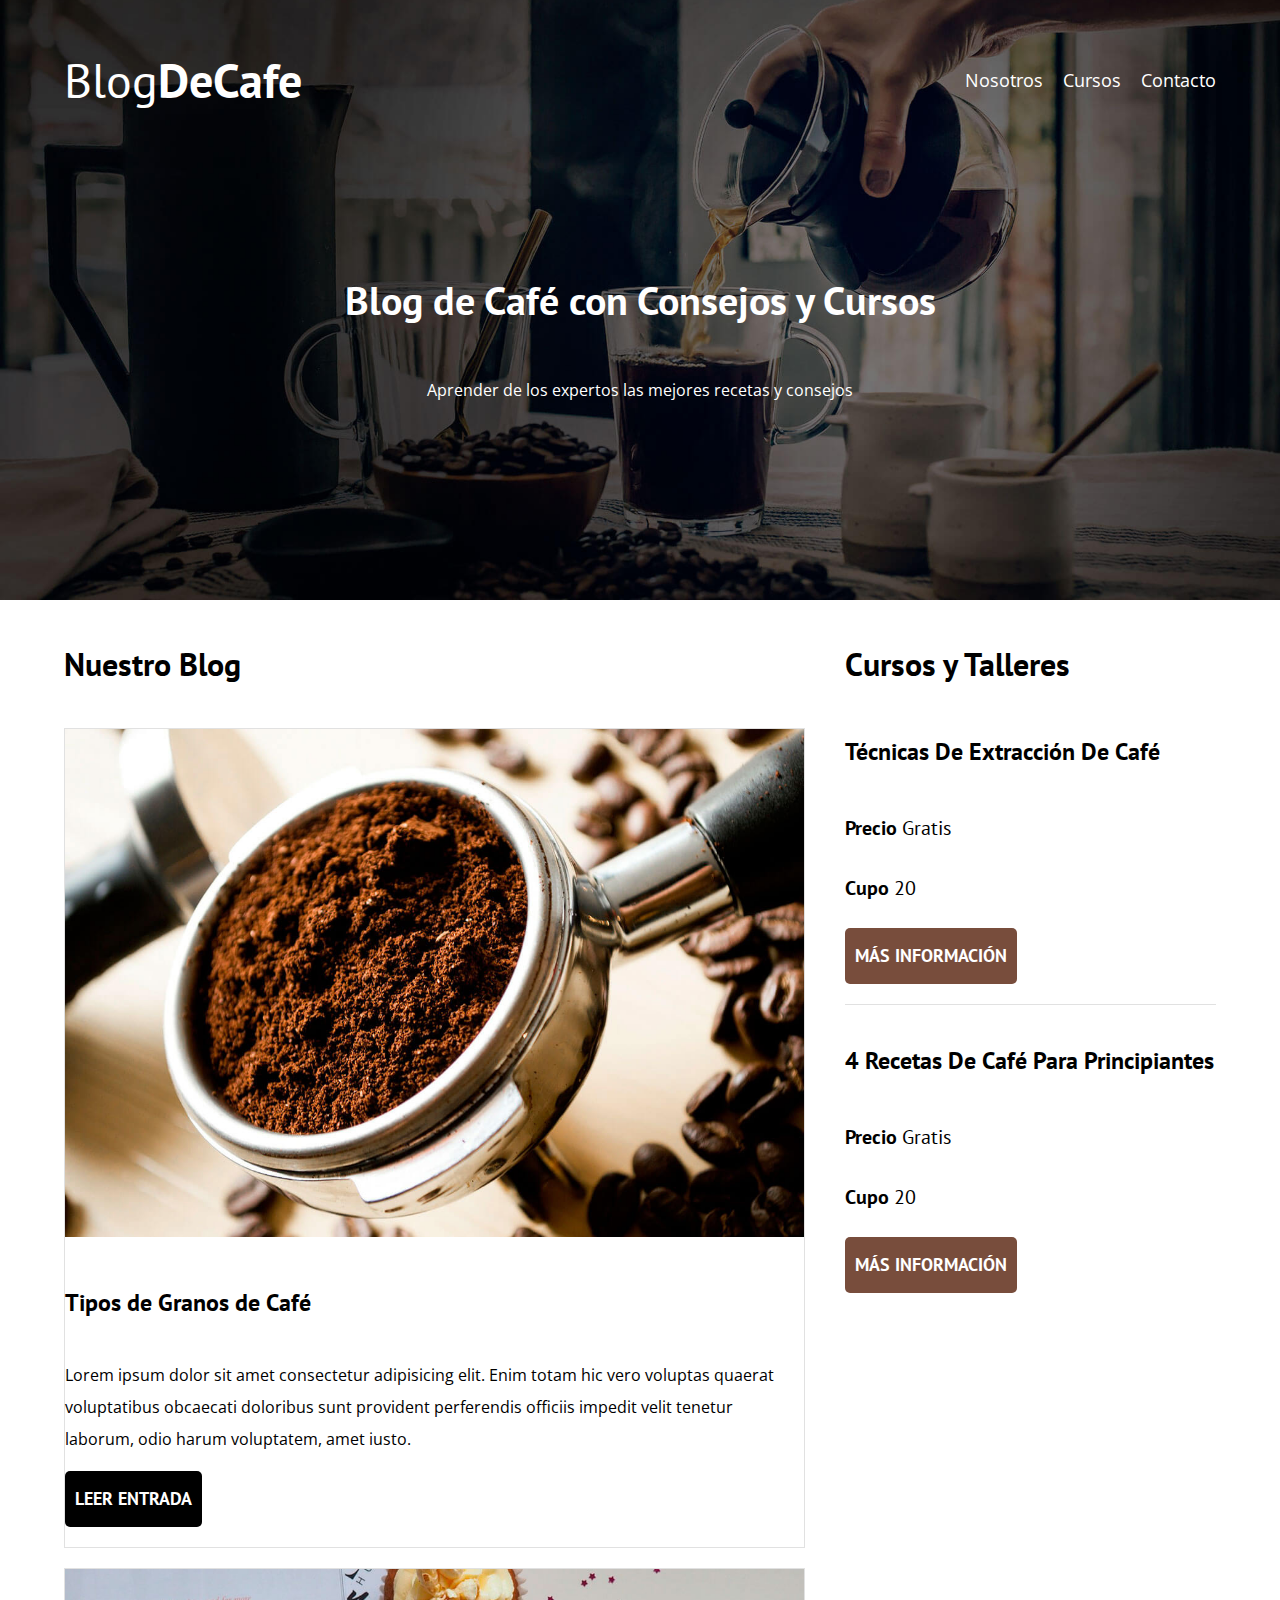
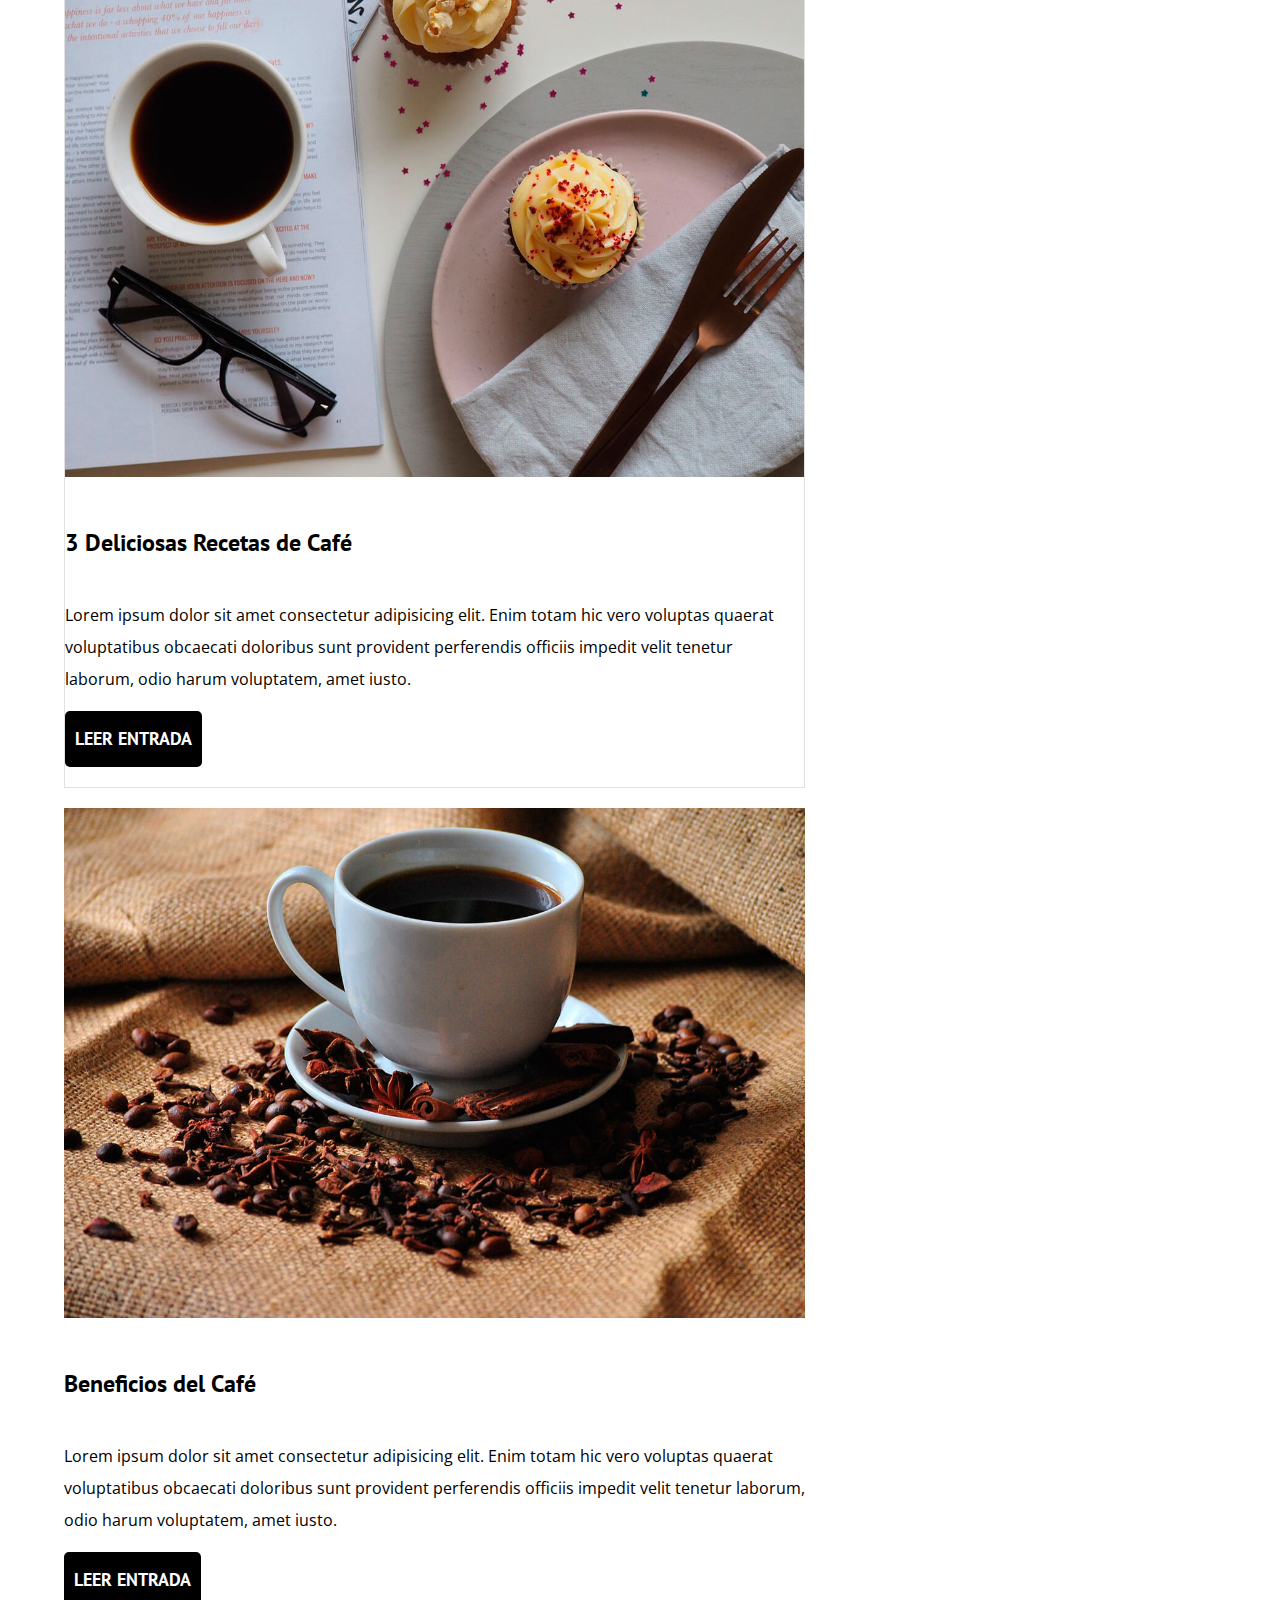
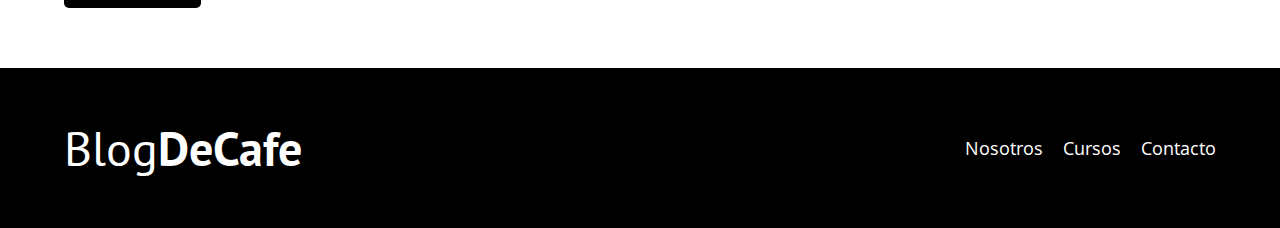
<file: index.html>
<!DOCTYPE html>
<html lang="en">
<head>
    <meta charset="UTF-8">
    <meta name="viewport" content="width=device-width, initial-scale=1.0">
    <title>BlogCafe</title>
    <meta name="description" content="Pagina Web de Blog de Cafe ">
    <!--prefetch-->

    <link rel="prefetch" href="Nosotros.html" as="document">

    <link rel="preconnect" href="https://fonts.googleapis.com">
    <link rel="preconnect" href="https://fonts.googleapis.com">
    <link rel="preconnect" href="https://fonts.gstatic.com" crossorigin>
    <link href="https://fonts.googleapis.com/css2?family=Open+Sans:ital@1&family=PT+Sans:wght@400;700&display=swap" rel="stylesheet">
    <!--preload-->
    <link rel="preload" href="CSS/normalize.css" as="style">
    <link rel="stylesheet" href="CSS/normalize.css">
    <link rel="preload" href="CSS/style.css" as="style">
    <link rel="stylesheet" href="CSS/style.css">

    <link rel="preload" href="img/blog1.jpg" as="image">
</head>
<body>
  <header class="header">
    <div class="container">
      <div class="bar">
        <a href="index.html" class="logo">
          <h1 class="logo__name no-margin center-text">Blog<span class="logo__bold">DeCafe</span></h1>
        </a>
        <nav class="navbar">
          <a href="Nosotros.html" class="navbar__link">Nosotros</a>
          <a href="Cursos.html" class="navbar__link">Cursos</a>
          <a href="Contact.html" class="navbar__link">Contacto</a>
        </nav>
      </div>
    </div>
    <div class="header__text">
      <h2 class="no-margin">Blog de Café con Consejos y Cursos</h2>
      <p class="no-margin">Aprender de los expertos las mejores recetas y consejos</p>
    </div>
  </header>
  <div class="container main-content">
    <main class="blog">
        <h3>Nuestro Blog</h3>

        <article class="entry">
          <div class="entry__img">
            <img loading="lazy" src="img/blog1.jpg" alt="imagen blog">
          </div>
          <div class="entry__content">
            <h4 class="no-margin">Tipos de Granos de Café</h4>
            <p>Lorem ipsum dolor sit amet consectetur adipisicing elit. Enim totam hic vero voluptas quaerat voluptatibus obcaecati doloribus sunt provident perferendis officiis impedit velit tenetur laborum, odio harum voluptatem, amet iusto.</p>
            <a href="Entrada.html" class="button button--primary">Leer Entrada</a>
          </div>
        </article>
        <article class="entry">
          <div class="entry__img">
            <img loading="lazy" src="img/blog2.jpg" alt="imagen blog">
          </div>
          <div class="entry__content">
            <h4 class="no-margin">3 Deliciosas Recetas de Café</h4>
            <p>Lorem ipsum dolor sit amet consectetur adipisicing elit. Enim totam hic vero voluptas quaerat voluptatibus obcaecati doloribus sunt provident perferendis officiis impedit velit tenetur laborum, odio harum voluptatem, amet iusto.</p>
            <a href="entrada.html" class="button button--primary">Leer Entrada</a>
          </div>
        </article>
        <article class="entry">
          <div class="entry__img">
            <img loading="lazy" src="img/blog3.jpg" alt="imagen blog">
          </div>
          <div class="entry__content">
            <h4 class="no-margin">Beneficios del Café</h4>
            <p>Lorem ipsum dolor sit amet consectetur adipisicing elit. Enim totam hic vero voluptas quaerat voluptatibus obcaecati doloribus sunt provident perferendis officiis impedit velit tenetur laborum, odio harum voluptatem, amet iusto.</p>
            <a href="Entrada.html" class="button button--primary">Leer Entrada</a>
          </div>
        </article>
    </main>
    <aside class="sidebar">
      <h3>Cursos y Talleres</h3>

        <ul class="courses no-padding">
          <li class="widget-course">
            <h4 class="no-margin">Técnicas De Extracción De Café</h4>
            <p class="widget-course__label">Precio
              <span class="widget-course__info">Gratis</span>
            </p>
              <p class="widget-course__label">Cupo
              <span class="widget-course__info">20</span>
            </p>
              <a href="Entrada.html" class="button button--secondary">Más Información</a>
          </li>
          <li class="widget-course">
            <h4 class="no-margin">4 Recetas De Café Para Principiantes</h4>
            <p class="widget-course__label">Precio
              <span class="widget-course__info">Gratis</span>
            </p>
              <p class="widget-course__label">Cupo
              <span class="widget-course__info">20</span>
            </p>
              <a href="entrada.html" class="button button--secondary">Más Información</a>
          </li>
        </ul>
    </aside>
  </div>

    <footer class="footer">
      <div class="container">
        <div class="bar">
        <a href="index.html" class="logo">
          <h1 class="logo__name no-margin center-text">Blog<span class="logo__bold">DeCafe</span></h1>
        </a>
        <nav class="navbar">
          <a href="aboutus.html" class="navbar__link">Nosotros</a>
          <a href="cursos.html" class="navbar__link">Cursos</a>
          <a href="contact.html" class="navbar__link">Contacto</a>
        </nav>
      </div>
      </div>
    </footer>
</body>
</html>
</file>
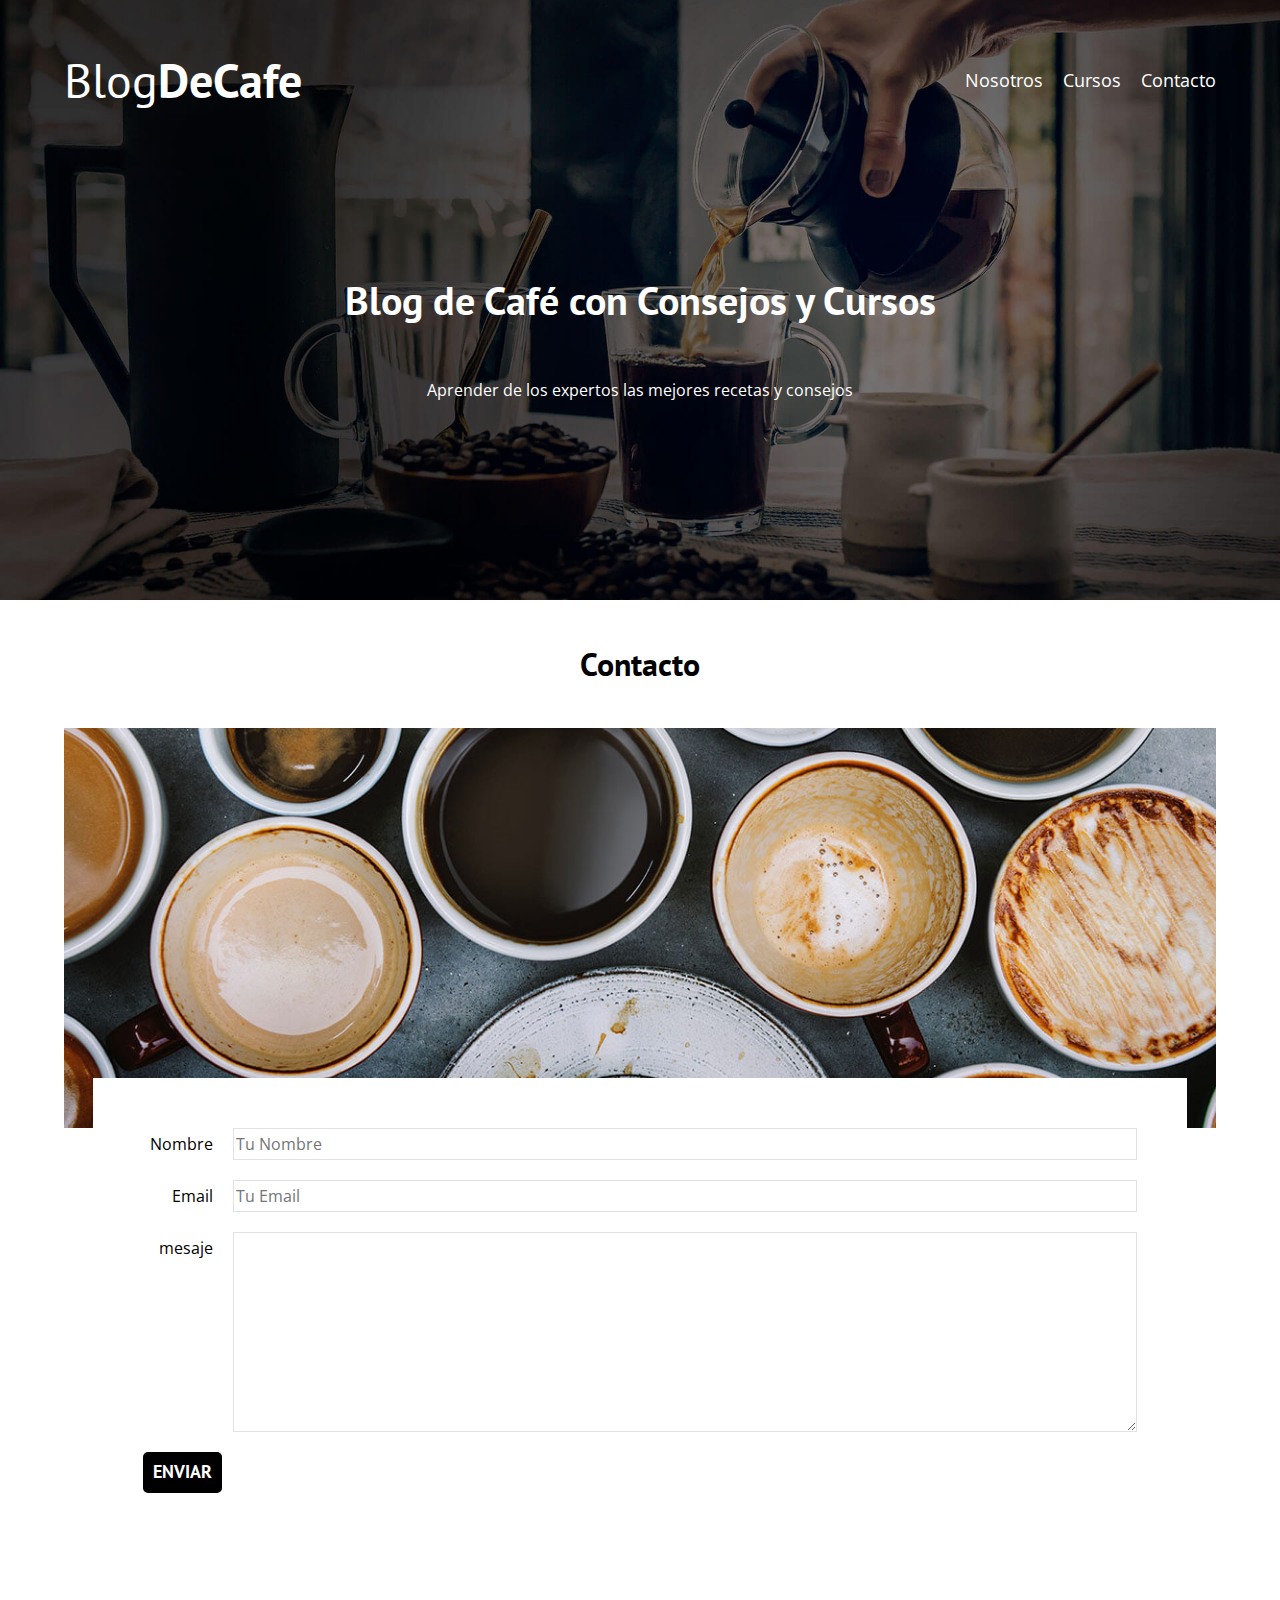
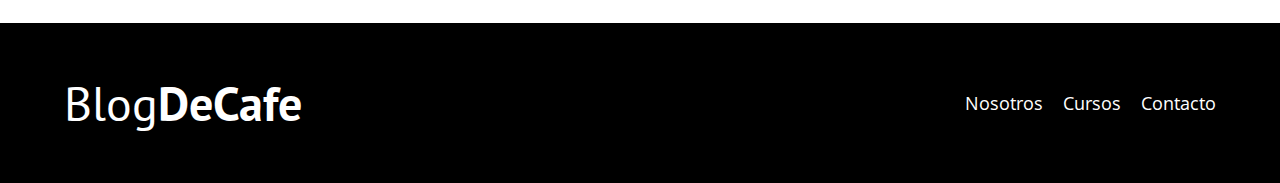
<file: Contact.html>
<!DOCTYPE html>
<html lang="en">
<head>
    <meta charset="UTF-8">
    <meta name="viewport" content="width=device-width, initial-scale=1.0">
    <title>BlogCafe</title>
    <link rel="stylesheet" href="CSS/normalize.css">
    <link rel="preconnect" href="https://fonts.googleapis.com">
    <link rel="preconnect" href="https://fonts.googleapis.com">
    <link rel="preconnect" href="https://fonts.gstatic.com" crossorigin>
    <link href="https://fonts.googleapis.com/css2?family=Open+Sans:ital@1&family=PT+Sans:wght@400;700&display=swap" rel="stylesheet">
    <link rel="stylesheet" href="CSS/style.css">
</head>
<body>
  <header class="header">
    <div class="container">
      <div class="bar">
        <a href="index.html" class="logo">
          <h1 class="logo__name no-margin center-text">Blog<span class="logo__bold">DeCafe</span></h1>
        </a>
        <nav class="navbar">
          <a href="Nosotros.html" class="navbar__link">Nosotros</a>
          <a href="Cursos.html" class="navbar__link">Cursos</a>
          <a href="Contact.html" class="navbar__link">Contacto</a>
        </nav>
      </div>
    </div>
    <div class="header__text">
      <h2 class="no-margin">Blog de Café con Consejos y Cursos</h2>
      <p class="no-margin">Aprender de los expertos las mejores recetas y consejos</p>
    </div>
  </header>
  <main class="container">
    <h3 class="center-text">Contacto</h3>

      <div class="contact-bg"></div>

      <form class="form">
        <div class="field">
          <label class="field__label" for="Nombre">Nombre</label>
          <input
            class="field__form"
            type="text"
            placeholder="Tu Nombre"
            id="Nombre"
          >
        </div>

        <div class="field">
          <label class="field__label" for="Email">Email</label>
          <input
            class="field__form"
            type="text"
            placeholder="Tu Email"
            id="Email"
            >
        </div>

        <div class="field">
          <label class="field__label field__form--textarea" for="Mensaje">mesaje</label>
          <textarea
            class="field__form"
            id="Mensaje"
          >
          </textarea>
        </div>

        <div class="field">
          <input type="submit" value="Enviar" class="button button--primary">
        </div>
      </form>
  </main>

    <footer class="footer">
      <div class="container">
        <div class="bar">
        <a href="index.html" class="logo">
          <h1 class="logo__name no-margin center-text">Blog<span class="logo__bold">DeCafe</span></h1>
        </a>
        <nav class="navbar">
          <a href="aboutus.html" class="navbar__link">Nosotros</a>
          <a href="cursos.html" class="navbar__link">Cursos</a>
          <a href="contact.html" class="navbar__link">Contacto</a>
        </nav>
      </div>
      </div>
    </footer>
</body>
</html>
</file>
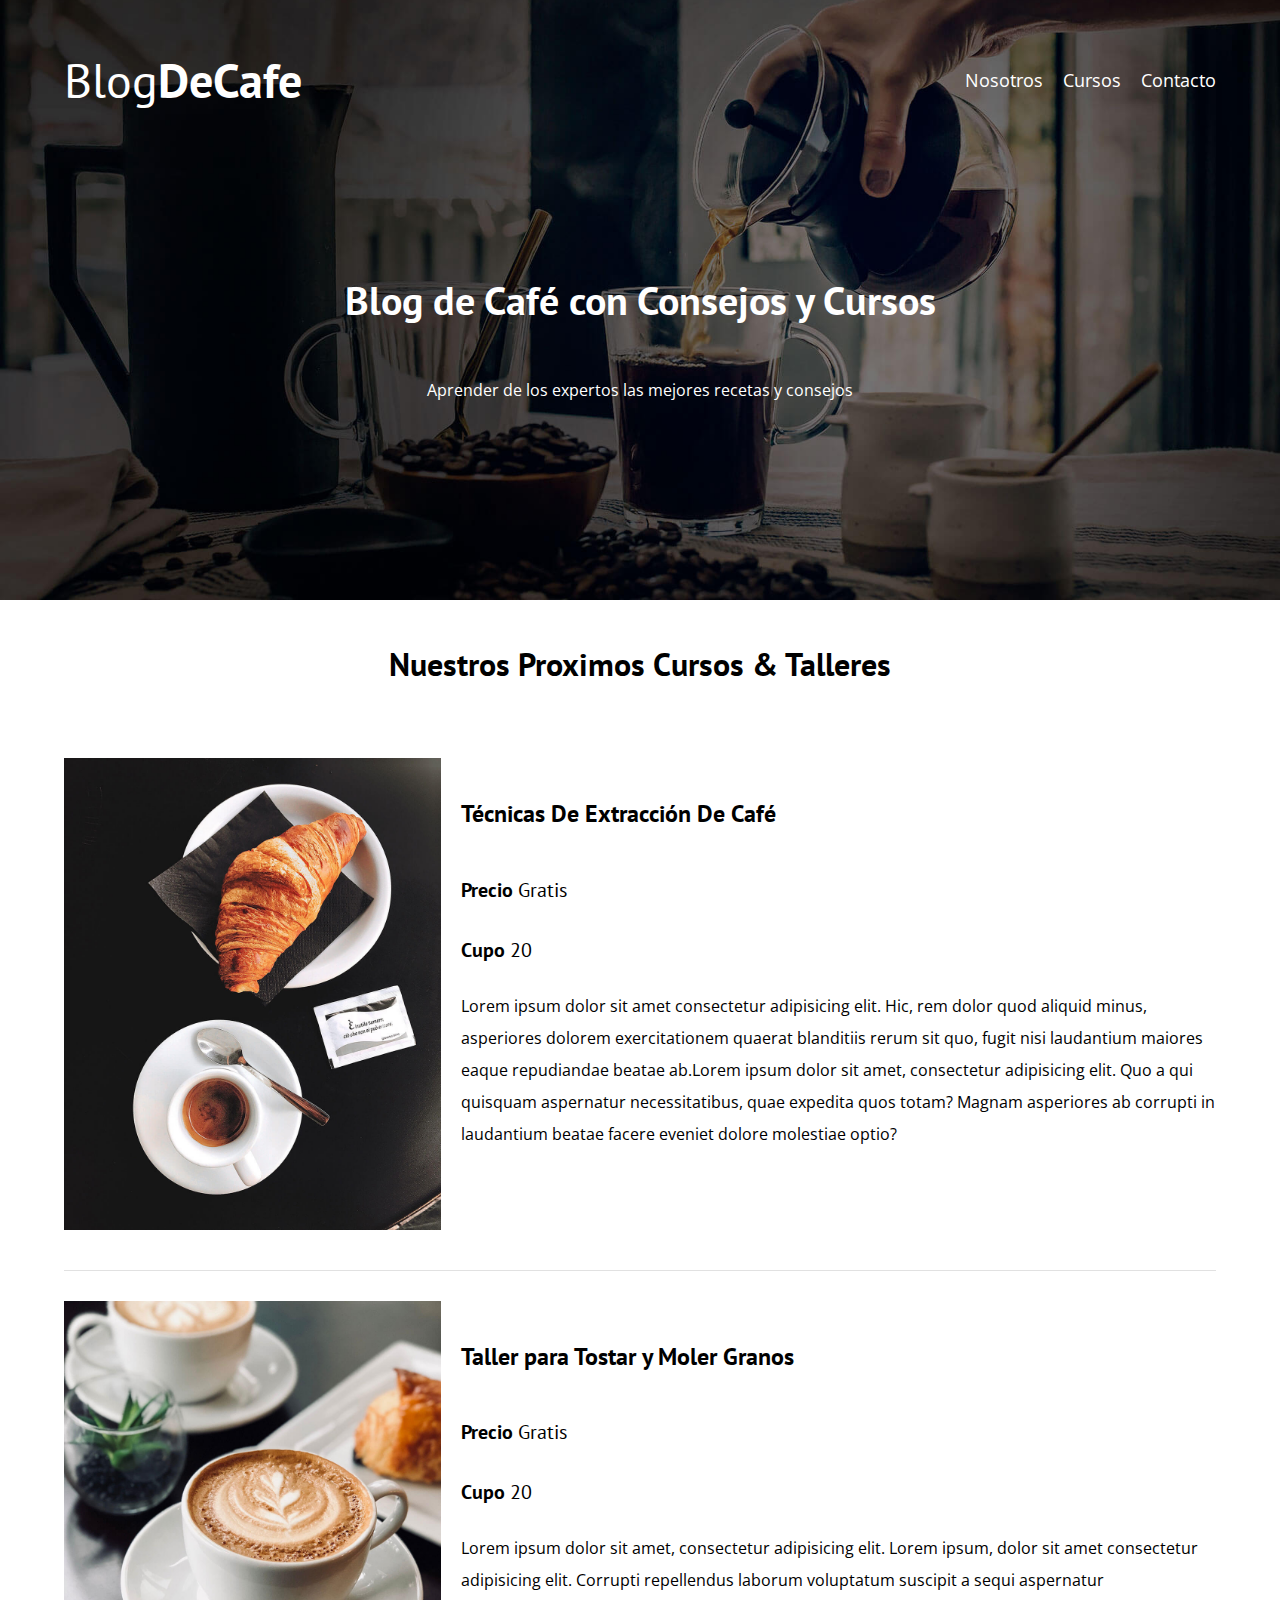
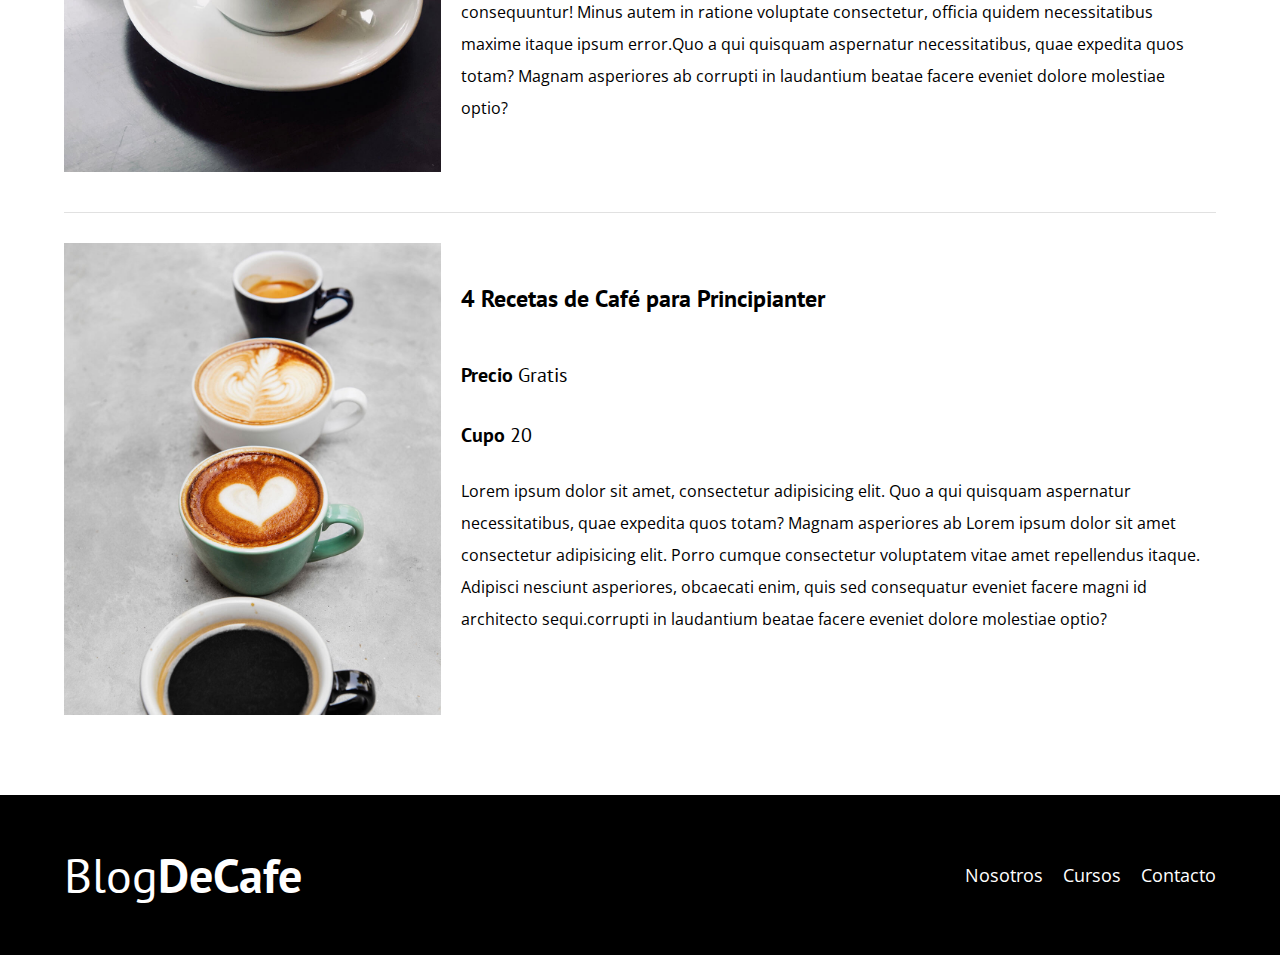
<file: Cursos.html>
<!DOCTYPE html>
<html lang="en">
<head>
    <meta charset="UTF-8">
    <meta name="viewport" content="width=device-width, initial-scale=1.0">
    <title>BlogCafe</title>
    <link rel="stylesheet" href="CSS/normalize.css">
    <link rel="preconnect" href="https://fonts.googleapis.com">
    <link rel="preconnect" href="https://fonts.googleapis.com">
    <link rel="preconnect" href="https://fonts.gstatic.com" crossorigin>
    <link href="https://fonts.googleapis.com/css2?family=Open+Sans:ital@1&family=PT+Sans:wght@400;700&display=swap" rel="stylesheet">
    <link rel="stylesheet" href="CSS/style.css">
</head>
<body>
  <header class="header">
    <div class="container">
      <div class="bar">
        <a href="index.html" class="logo">
          <h1 class="logo__name no-margin center-text">Blog<span class="logo__bold">DeCafe</span></h1>
        </a>
        <nav class="navbar">
          <a href="Nosotros.html" class="navbar__link">Nosotros</a>
          <a href="Cursos.html" class="navbar__link">Cursos</a>
          <a href="contact.html" class="navbar__link">Contacto</a>
        </nav>
      </div>
    </div>
    <div class="header__text">
      <h2 class="no-margin">Blog de Café con Consejos y Cursos</h2>
      <p class="no-margin">Aprender de los expertos las mejores recetas y consejos</p>
    </div>
  </header>
  <main class="container">
    <h3 class="center-text">Nuestros Proximos Cursos & Talleres</h3>
      <div class="course">
        <div class="course__img">
          <img src="img/curso1.jpg" alt="imagen de el curso">
        </div>

        <div class="course__info">
          <h4 class="no-margin">Técnicas De Extracción De Café</h4>
          <p class="widget-course__label">Precio
            <span class="widget-course__info">Gratis</span>
          </p>
            <p class="widget-course__label">Cupo
            <span class="widget-course__info">20</span>
          </p>
          <p class="course__description">Lorem ipsum dolor sit amet consectetur adipisicing elit. Hic, rem dolor quod aliquid minus, asperiores dolorem exercitationem quaerat blanditiis rerum sit quo, fugit nisi laudantium maiores eaque repudiandae beatae ab.Lorem ipsum dolor sit amet, consectetur adipisicing elit. Quo a qui quisquam aspernatur necessitatibus, quae expedita quos totam? Magnam asperiores ab corrupti in laudantium beatae facere eveniet dolore molestiae optio?</p>
        </div> <!--.curso inf-->
      </div><!--.curso-->

      <div class="course">
        <div class="course__img">
          <img src="img/curso2.jpg" alt="imagen de el curso">
        </div>

        <div class="course__info">
          <h4 class="no-margin">Taller para Tostar y Moler Granos</h4>
          <p class="widget-course__label">Precio
            <span class="widget-course__info">Gratis</span>
          </p>
            <p class="widget-course__label">Cupo
            <span class="widget-course__info">20</span>
          </p>
          <p class="course__description">Lorem ipsum dolor sit amet, consectetur adipisicing elit. Lorem ipsum, dolor sit amet consectetur adipisicing elit. Corrupti repellendus laborum voluptatum suscipit a sequi aspernatur consequuntur! Minus autem in ratione voluptate consectetur, officia quidem necessitatibus maxime itaque ipsum error.Quo a qui quisquam aspernatur necessitatibus, quae expedita quos totam? Magnam asperiores ab corrupti in laudantium beatae facere eveniet dolore molestiae optio?</p>
        </div> <!--.curso inf-->
      </div><!--.curso-->

      <div class="course">
        <div class="course__img">
          <img src="img/curso3.jpg" alt="imagen de el curso">
        </div>

        <div class="course__info">
          <h4 class="no-margin">4 Recetas de Café para Principianter</h4>
          <p class="widget-course__label">Precio
            <span class="widget-course__info">Gratis</span>
          </p>
            <p class="widget-course__label">Cupo
            <span class="widget-course__info">20</span>
          </p>
          <p class="course__description">Lorem ipsum dolor sit amet, consectetur adipisicing elit. Quo a qui quisquam aspernatur necessitatibus, quae expedita quos totam? Magnam asperiores ab Lorem ipsum dolor sit amet consectetur adipisicing elit. Porro cumque consectetur voluptatem vitae amet repellendus itaque. Adipisci nesciunt asperiores, obcaecati enim, quis sed consequatur eveniet facere magni id architecto sequi.corrupti in laudantium beatae facere eveniet dolore molestiae optio?</p>
        </div> <!--.curso inf-->
      </div><!--.curso-->



  </main>

    <footer class="footer">
      <div class="container">
        <div class="bar">
        <a href="index.html" class="logo">
          <h1 class="logo__name no-margin center-text">Blog<span class="logo__bold">DeCafe</span></h1>
        </a>
        <nav class="navbar">
          <a href="aboutus.html" class="navbar__link">Nosotros</a>
          <a href="cursos.html" class="navbar__link">Cursos</a>
          <a href="contact.html" class="navbar__link">Contacto</a>
        </nav>
      </div>
    </footer>
</body>
</html>
</file>
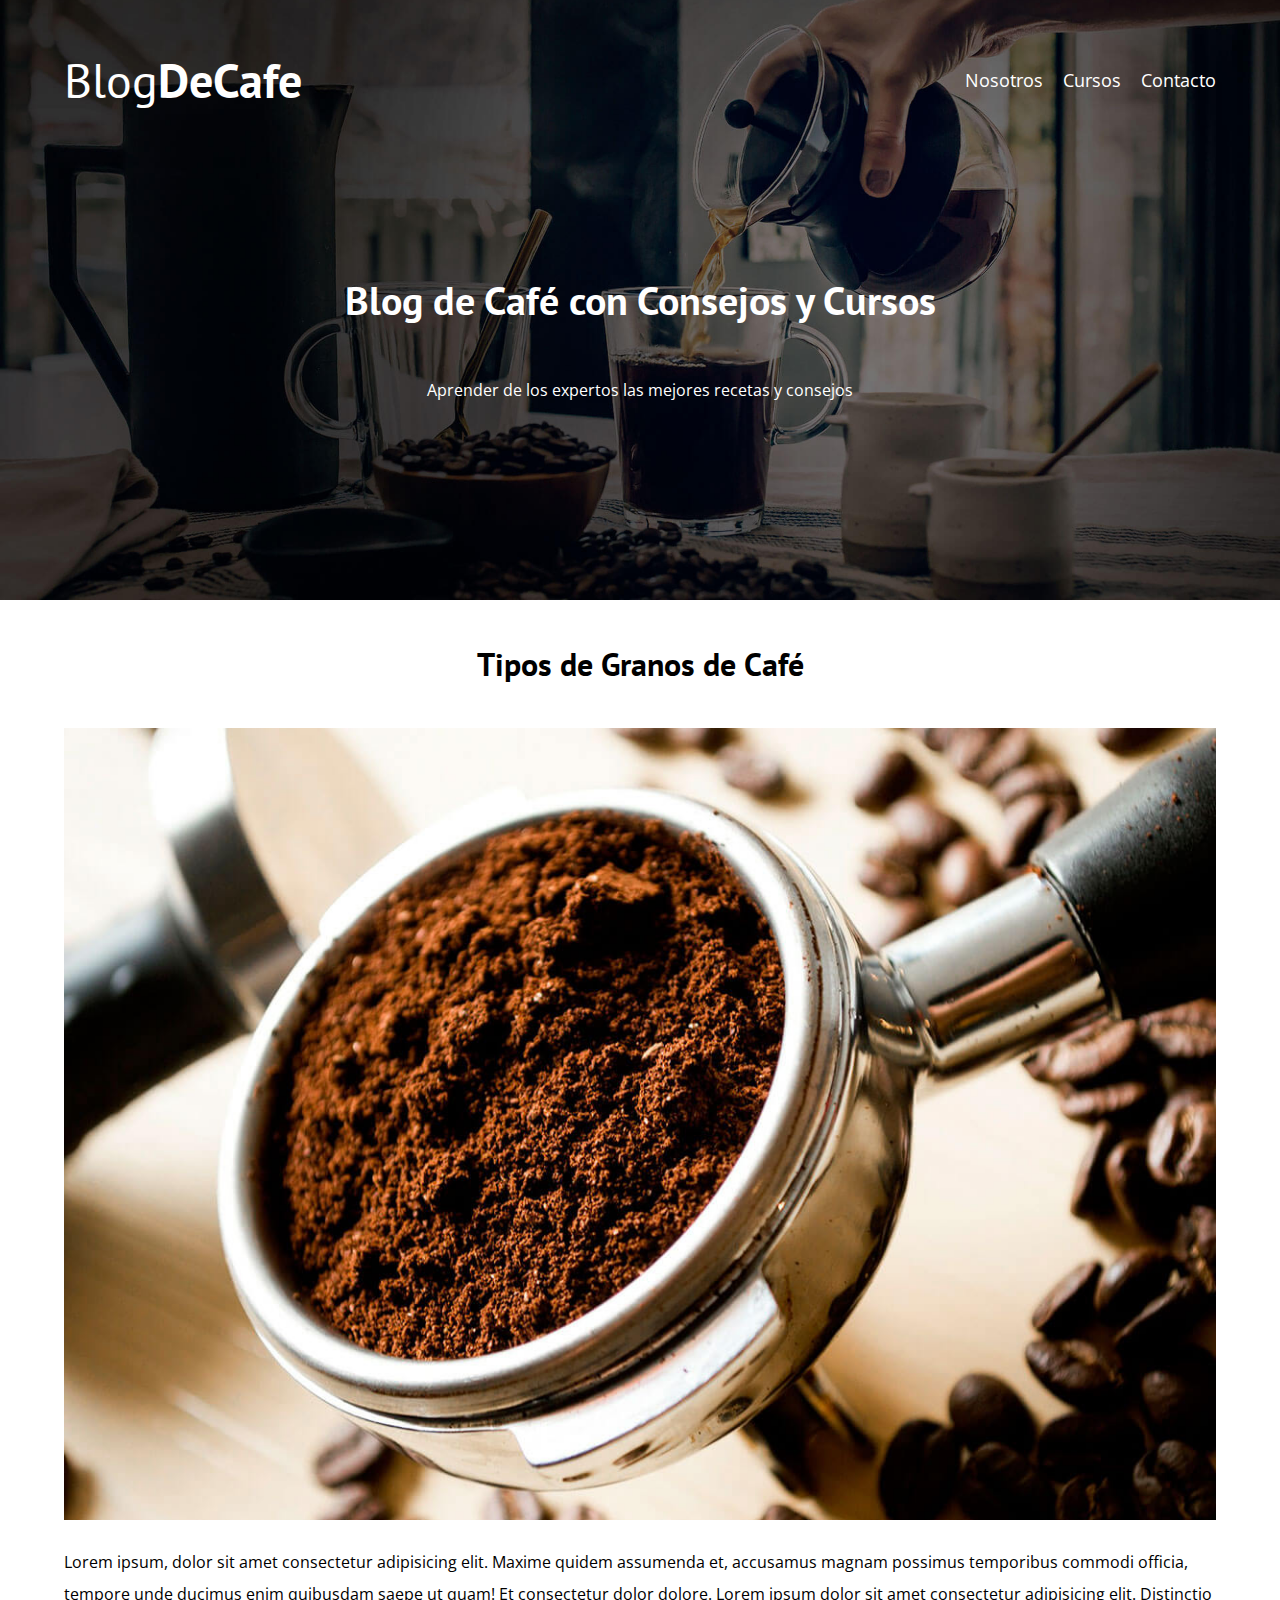
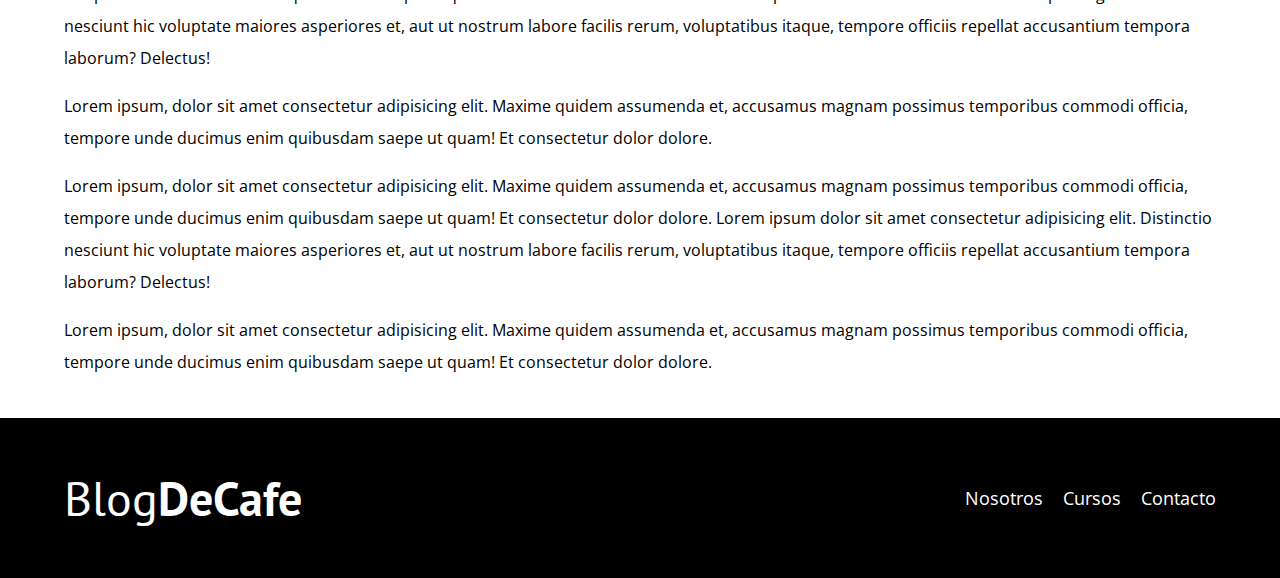
<file: Entrada.html>
<!DOCTYPE html>
<html lang="en">
<head>
    <meta charset="UTF-8">
    <meta name="viewport" content="width=device-width, initial-scale=1.0">
    <title>BlogCafe</title>
    <link rel="stylesheet" href="CSS/normalize.css">
    <link rel="preconnect" href="https://fonts.googleapis.com">
    <link rel="preconnect" href="https://fonts.googleapis.com">
    <link rel="preconnect" href="https://fonts.gstatic.com" crossorigin>
    <link href="https://fonts.googleapis.com/css2?family=Open+Sans:ital@1&family=PT+Sans:wght@400;700&display=swap" rel="stylesheet">
    <link rel="stylesheet" href="CSS/style.css">
</head>
<body>
  <header class="header">
    <div class="container">
      <div class="bar">
        <a href="index.html" class="logo">
          <h1 class="logo__name no-margin center-text">Blog<span class="logo__bold">DeCafe</span></h1>
        </a>
        <nav class="navbar">
          <a href="Nosotros.html" class="navbar__link">Nosotros</a>
          <a href="Cursos.html" class="navbar__link">Cursos</a>
          <a href="Contact.html" class="navbar__link">Contacto</a>
        </nav>
      </div>
    </div>
    <div class="header__text">
      <h2 class="no-margin">Blog de Café con Consejos y Cursos</h2>
      <p class="no-margin">Aprender de los expertos las mejores recetas y consejos</p>
    </div>
  </header>
  <main class="container">
    <h3 class="center-text">Tipos de Granos de Café</h3>
        <img src="img/blog1.jpg" alt="imagen sobre nosotros">

        <p>Lorem ipsum, dolor sit amet consectetur adipisicing elit.
          Maxime quidem assumenda et, accusamus magnam possimus temporibus commodi officia,
          tempore unde ducimus enim quibusdam saepe ut quam! Et consectetur dolor dolore.
          Lorem ipsum dolor sit amet consectetur adipisicing elit. Distinctio nesciunt hic voluptate maiores asperiores et,
          aut ut nostrum labore facilis rerum, voluptatibus itaque,
          tempore officiis repellat accusantium tempora laborum? Delectus!
          </p>
          <p>Lorem ipsum, dolor sit amet consectetur adipisicing elit.
            Maxime quidem assumenda et, accusamus magnam possimus temporibus commodi officia,
            tempore unde ducimus enim quibusdam saepe ut quam! Et consectetur dolor dolore.
            </p>

            <p>Lorem ipsum, dolor sit amet consectetur adipisicing elit.
              Maxime quidem assumenda et, accusamus magnam possimus temporibus commodi officia,
              tempore unde ducimus enim quibusdam saepe ut quam! Et consectetur dolor dolore.
              Lorem ipsum dolor sit amet consectetur adipisicing elit. Distinctio nesciunt hic voluptate maiores asperiores et,
              aut ut nostrum labore facilis rerum, voluptatibus itaque,
              tempore officiis repellat accusantium tempora laborum? Delectus!
              </p>
              <p>Lorem ipsum, dolor sit amet consectetur adipisicing elit.
                Maxime quidem assumenda et, accusamus magnam possimus temporibus commodi officia,
                tempore unde ducimus enim quibusdam saepe ut quam! Et consectetur dolor dolore.
                </p>
  </main>

    <footer class="footer">
      <div class="container">
        <div class="bar">
        <a href="index.html" class="logo">
          <h1 class="logo__name no-margin center-text">Blog<span class="logo__bold">DeCafe</span></h1>
        </a>
        <nav class="navbar">
          <a href="aboutus.html" class="navbar__link">Nosotros</a>
          <a href="cursos.html" class="navbar__link">Cursos</a>
          <a href="contact.html" class="navbar__link">Contacto</a>
        </nav>
      </div>
      </div>
    </footer>
</body>
</html>
</file>
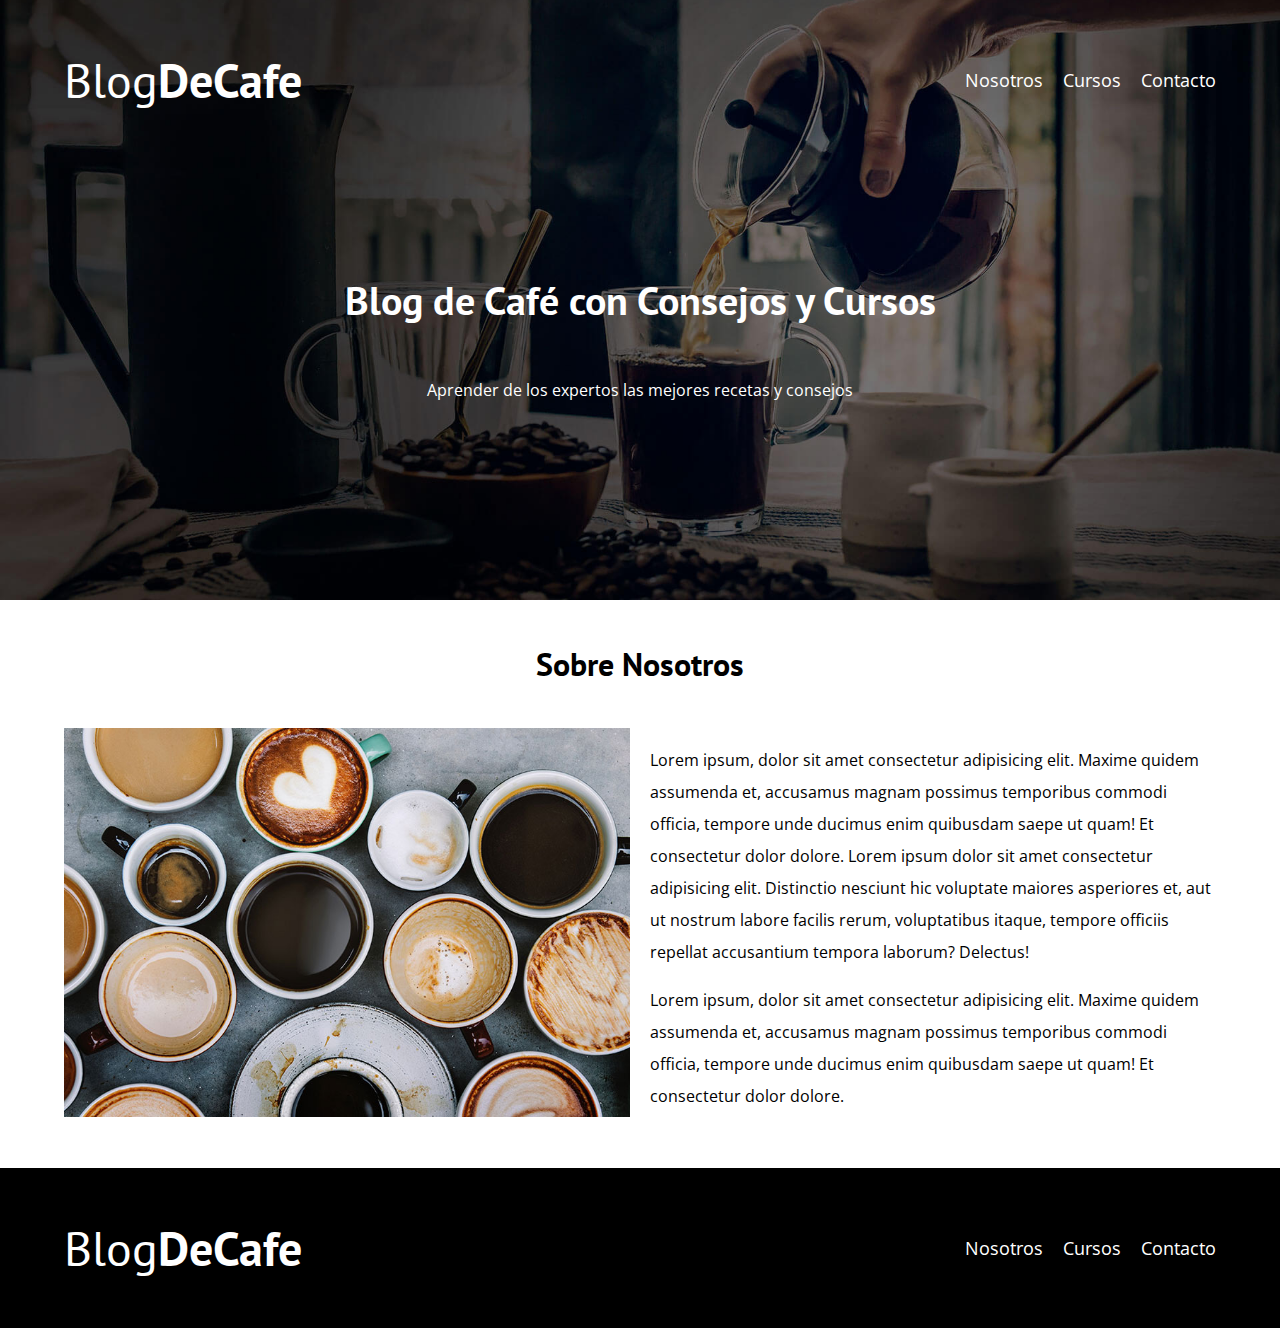
<file: Nosotros.html>
<!DOCTYPE html>
<html lang="en">
<head>
    <meta charset="UTF-8">
    <meta name="viewport" content="width=device-width, initial-scale=1.0">
    <title>BlogCafe</title>
    <link rel="stylesheet" href="CSS/normalize.css">
    <link rel="preconnect" href="https://fonts.googleapis.com">
    <link rel="preconnect" href="https://fonts.googleapis.com">
    <link rel="preconnect" href="https://fonts.gstatic.com" crossorigin>
    <link href="https://fonts.googleapis.com/css2?family=Open+Sans:ital@1&family=PT+Sans:wght@400;700&display=swap" rel="stylesheet">
    <link rel="stylesheet" href="CSS/style.css">
</head>
<body>
  <header class="header">
    <div class="container">
      <div class="bar">
        <a href="index.html" class="logo">
          <h1 class="logo__name no-margin center-text">Blog<span class="logo__bold">DeCafe</span></h1>
        </a>
        <nav class="navbar">
          <a href="Nosotros.html" class="navbar__link">Nosotros</a>
          <a href="Cursos.html" class="navbar__link">Cursos</a>
          <a href="Contact.html" class="navbar__link">Contacto</a>
        </nav>
      </div>
    </div>
    <div class="header__text">
      <h2 class="no-margin">Blog de Café con Consejos y Cursos</h2>
      <p class="no-margin">Aprender de los expertos las mejores recetas y consejos</p>
    </div>
  </header>
  <main class="container">
    <h3 class="center-text">Sobre Nosotros</h3>
    <div class="sobre-nosotros">
      <div class="sobre-nosotros__img">
        <img src="img/nosotros.jpg" alt="imagen sobre nosotros">
      </div>
      <div class="sobre-nosotros__text">
        <p>Lorem ipsum, dolor sit amet consectetur adipisicing elit.
        Maxime quidem assumenda et, accusamus magnam possimus temporibus commodi officia,
        tempore unde ducimus enim quibusdam saepe ut quam! Et consectetur dolor dolore.
        Lorem ipsum dolor sit amet consectetur adipisicing elit. Distinctio nesciunt hic voluptate maiores asperiores et,
        aut ut nostrum labore facilis rerum, voluptatibus itaque,
        tempore officiis repellat accusantium tempora laborum? Delectus!
        </p>
        <p>Lorem ipsum, dolor sit amet consectetur adipisicing elit.
          Maxime quidem assumenda et, accusamus magnam possimus temporibus commodi officia,
          tempore unde ducimus enim quibusdam saepe ut quam! Et consectetur dolor dolore.
          </p>
      </div>
    </div>
  </main>

    <footer class="footer">
      <div class="container">
        <div class="bar">
        <a href="index.html" class="logo">
          <h1 class="logo__name no-margin center-text">Blog<span class="logo__bold">DeCafe</span></h1>
        </a>
        <nav class="navbar">
          <a href="aboutus.html" class="navbar__link">Nosotros</a>
          <a href="cursos.html" class="navbar__link">Cursos</a>
          <a href="contact.html" class="navbar__link">Contacto</a>
        </nav>
      </div>
      </div>
    </footer>
</body>
</html>
</file>
<file: CSS/style.css>
:root{
  --fuenteHeading:"pt Sans", sans-serif;
  --fuenteParrafo:"Open Sans", sans-serif;

  --primario: #784d3c;
  --gris: #e1e1e1;
  --blanco: #ffffff;
  --oscuro:#000000;
}

html {
  box-sizing :border-box;
  font-size: 62.5%;
}

*, *:before, *:after {
  box-sizing: inherit;
}

body {
  font-family: var(--fuenteParrafo);
  font-size: 1.6rem;
  line-height: 2;
}

/** Globales */

.container{
  width: min(90%, 120rem);
  margin: 0 auto;
}

a {
  text-decoration: none;
}

h1, h2, h3, h4{
  font-family: var(--fuenteHeading);
  line-height: 2;
}
h1 {
  font-size: 4.8rem;
}

h2{
 font-size: 4rem;
}

h3{
  font-size: 3.2rem;
}
h4{
  font-size: 2.4rem;
}

img{
  max-width: 100%;
}

/** Utilidadez**/

.no-mrgin{
  margin: 0;
}

.no-padding{
  padding: 0;
}
.center-text{
  text-align: center;
}

/** hader **/

.header{
  background-image: url(../img/banner.jpg);
  height: 60rem;
  background-size: cover;
  background-repeat: no-repeat;
  background-position: center center;
}

.header__text{
  text-align: center;
  color: var(--blanco);
  margin-top: 5rem;
}
@media (min-width: 768px) {
  .header__text{
    margin-top: 10rem;
  }
}


@media (min-width: 768px ) {
  .bar{
    display: flex;
    justify-content: space-between;
    align-items: center;
  }
}
.logo{
  color: var(--blanco);
}

.logo__name{
  font-weight: 400;
}

.logo__bold{
  font-weight: 700;
}

@media (min-width: 768px ) {
  .navbar{
    display: flex;
    gap: 2rem;
  }
}
.navbar__link{
  display: block;
  text-align: center;
  font-size: 1.8rem;
  color: var(--blanco);
}

@media (min-width: 768px) {
  .main-content{
    display: grid;
    grid-template-columns: 2fr 1fr;
    column-gap: 4rem;
  }
}

.entry{
  border: 1px solid var(--gris);
  margin-bottom: 2rem;
}
.entry:last-of-type{
  border: none;
  margin-bottom: 0;
}
.button{
  display: block;
  font-family: var(--fuenteHeading);
  color: var(--blanco);
  text-align: center;
  padding: 1rem;
  font-size: 1.8rem;
  text-transform: uppercase;
  font-weight: 700;
  margin-bottom: 2rem;
  border-radius: 5px;
  border: none;
}


@media (min-width: 768px) {
  .button{
    display: inline-block;

  }
}

.button:hover{
  cursor: pointer;
}
.button--primary{
  background-color: var(--oscuro)
}

.button--secondary{
  background-color: var(--primario)
}

.courses{
  list-style: none;
}

.widget-course{
  border-bottom: 1px solid var(--gris);
}

.widget-course:last-of-type{
  border: none;
  margin-bottom: 0;
}
.widget-course__label,
.widget-course__label{
  font-family: var(--fuenteHeading);
  font-weight: bold;
}

.widget-course__info,
.widget-course__info{
  font-weight: normal;
}

.widget-course__label,
.widget-course__info{
  font-size: 2rem;
}


.footer{
  background-color: var(--oscuro);
  margin-top: 4rem;
}


/** sobre nosotros **/
@media (min-width: 768px) {
  .sobre-nosotros{
    display: grid;
    grid-template-columns: repeat(2, 1fr);
    column-gap: 2rem;
  }
}


/**cursos**/

.course{
  padding:3rem 0;
  border-bottom: 1px solid var(--gris);
}

@media (min-width: 768px) {
  .course{
    display: grid;
    grid-template-columns: 1fr 2fr;
    column-gap: 2rem;
  }
}
.course:last-of-type{
  border: none;
}

/**contact **/

.contact-bg{
  background-image: url(../img/contacto.jpg);
  height: 40rem;
  background-size: cover;
  background-repeat: no-repeat;
}

.form{
  background-color: var(--blanco);
  margin: -5rem auto 0 auto;
  width: 95%;
  padding: 5rem;
}

.field{
  display: flex;
  margin-bottom: 2rem;
}


.field__label{
  flex: 0 0 9rem;
  text-align: right;
  padding-right: 2rem;
}

.field__form{
  flex: 1;
  border: 1px solid var(--gris);
}

.field__form--textarea{
  height: 20rem;
}
</file>
